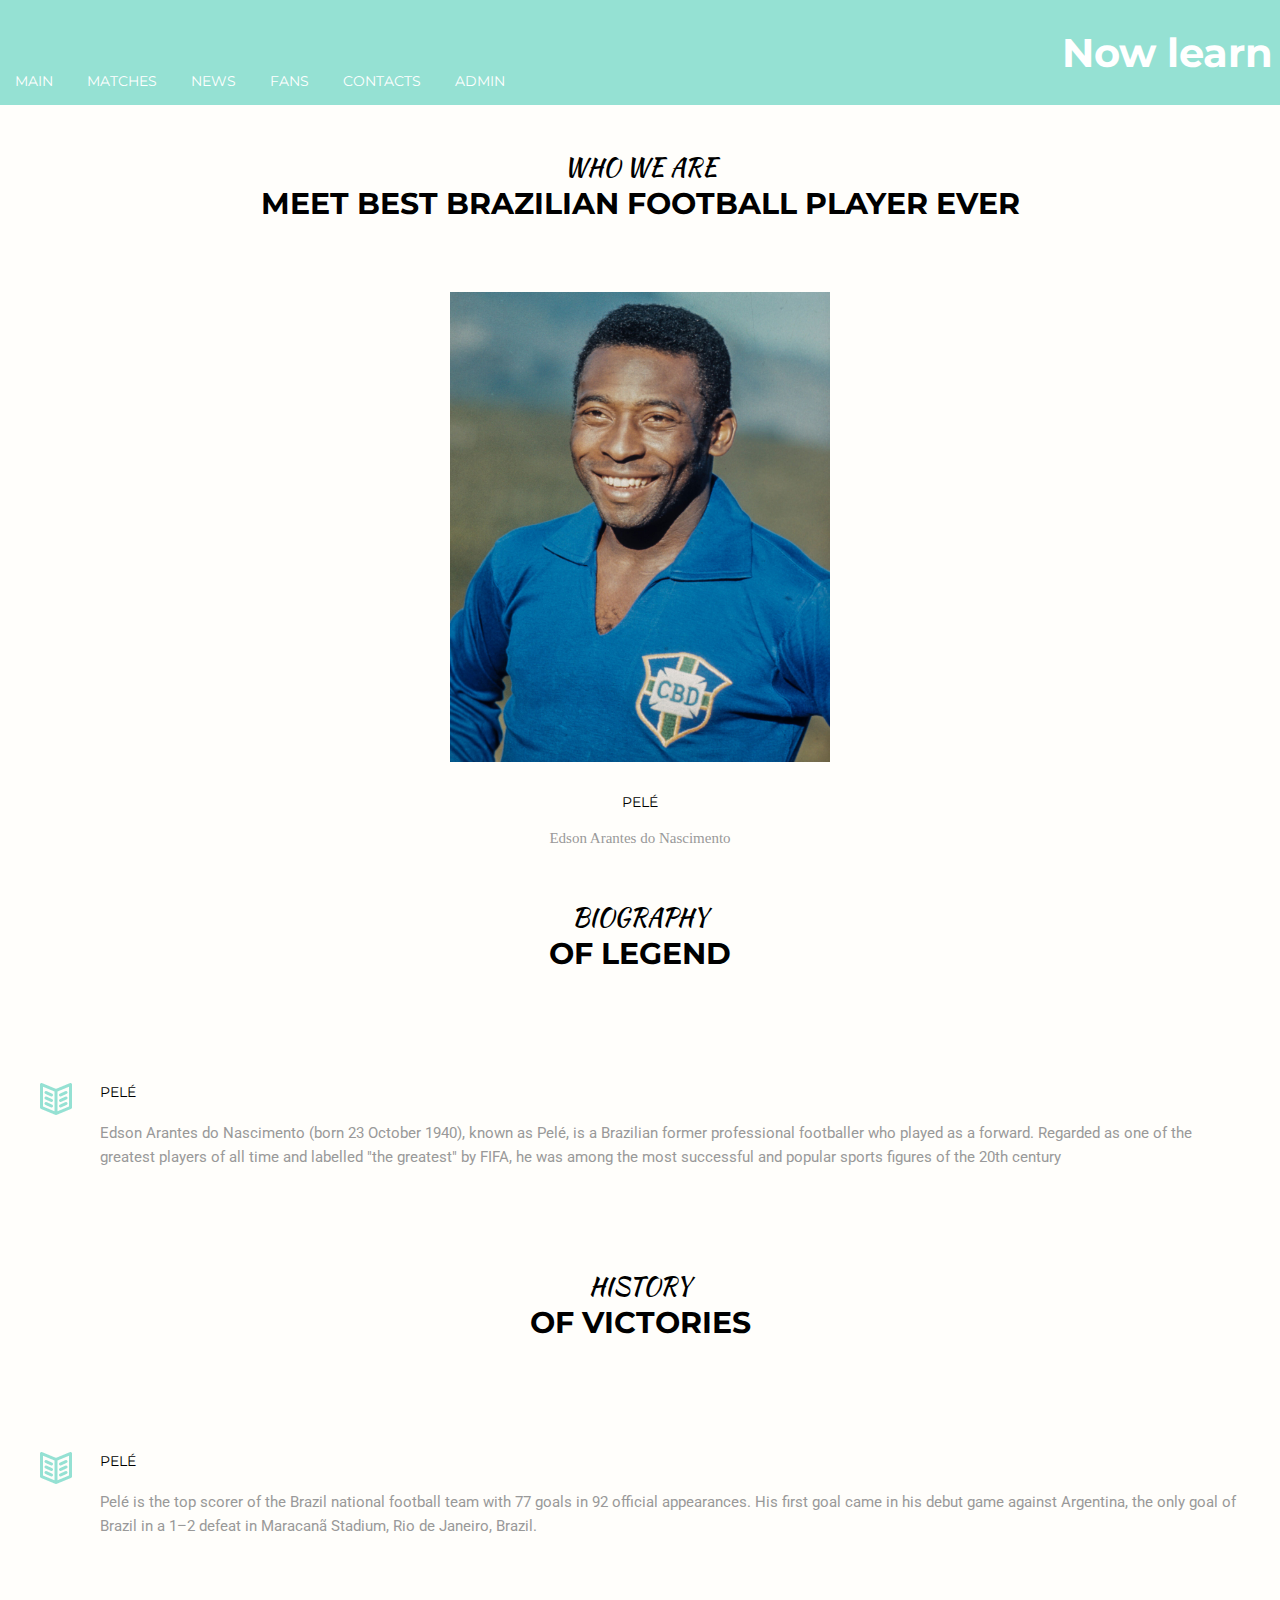
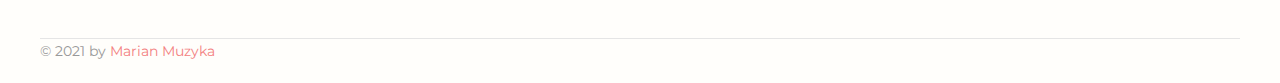
<file: index.html>
<!DOCTYPE html>
<html lang="en">

<head>
    <meta charset="UTF-8">
    <meta name="viewport" content="width=device-width, initial-scale=1.0">
    <title>Document</title>
    <link href="https://fonts.googleapis.com/css2?family=Montserrat:wght@400;700&display=swap" rel="stylesheet">
    <link href="https://fonts.googleapis.com/css2?family=Kaushan+Script&display=swap" rel="stylesheet">
    <link
        href="https://fonts.googleapis.com/css2?family=Kaushan+Script&family=Roboto:ital,wght@0,400;0,700;1,300&display=swap"
        rel="stylesheet">
    <link rel="stylesheet" href="./css/style.css">
</head>

<body>

    <header>

        <nav class="navigation">

            <div class="navigation-bar">

                <input id="menu__toggle" type="checkbox" />
                <label class="menu__btn" for="menu__toggle">
                    <span></span>
                </label>


                <ul class="navigation-list">
                    <li class="navigation-item">
                        <a href="#" class="navigation-link">main</a>
                    </li>
                    <!-- DROPDOWN -->
                    <li class="navigation-item">
                        <a href="#" class="navigation-link">matches</a>
                        <ul>
                            <li class="navigation-drop">
                                <a href="./next matches.html" class="navigation-link">calendar of matches</a>
                            </li>
                            <li class="navigation-drop">
                                <a href="#" class="navigation-link">next game</a>
                            </li>
                            <li class="navigation-drop">
                                <a href="#" class="navigation-link">raitings</a>
                            </li>
                        </ul>
                    </li>
                    <!-- END DROPDOWN -->
                    <li class="navigation-item">
                        <a href="./news.html" class="navigation-link">news</a>
                    </li>
                    <li class="navigation-item">
                        <a href="./contacts.html" class="navigation-link">fans</a>
                    </li>
                    <li class="navigation-item">
                        <a href="./contacts.html" class="navigation-link">contacts</a>
                    </li>
                    <li class="navigation-item">
                        <a href="#" class="navigation-link">admin</a>
                    </li>
                </ul>
            </div>
            <div class="main">
                <b>
                    <div class="logo">
                        Now learn<br />
                        The history<br />
                        of Legend
                    </div>
                </b>
            </div>
        </nav>
    </header>
    <div class="size-container">
        <section>
            <div class="container-all">
                <div class="title">
                    <h2>
                        <span class="title-1">who we are </span>
                        <span class="title-2">meet best brazilian football player ever</span>
                    </h2>
                </div>
                <div class="team-list">
                    <ul class="team-item">

                        <li class="team-list-item">
                            <div class="overlay">
                                <div class="img-overlay">
                                    <img src="./img/Pele.png" alt="photo" width="380" height="470">
                                    <div class="social-container">
                                        <button class="social-button"><a href="#"></a></button>
                                        <button class="social-button"><a href="#"></a></button>
                                        <button class="social-button"><a href="#"></a></button>
                                    </div>
                                </div>
                            </div>
                            <div>
                                <h2>Pelé</h2>
                                <p class="text-muted">Edson Arantes do Nascimento</p>
                            </div>
                        </li>

                </div>
                <div class="title-container">
                    <div class="title biography">
                        <h2>
                            <span class="title-1">biography</span>
                            <span class="title-2">of legend</span>
                        </h2>
                    </div>
                </div>

                <div class="services-container">
                    <div class="services-list biography-2">
                        <h3>PELÉ</h3>
                        <p>Edson Arantes do Nascimento (born 23 October 1940), known as Pelé, is a Brazilian former
                            professional footballer who played as a forward. Regarded as one of the greatest
                            players of all time and labelled "the greatest" by FIFA, he was among the most successful
                            and popular sports figures
                            of the 20th century</p>
                    </div>
                    <div class="title-container">
                        <div class="title history">
                            <h2>
                                <span class="title-1">history</span>
                                <span class="title-2">of victories</span>
                            </h2>
                        </div>
                    </div>

                    <div class="services-container">
                        <div class="services-list history-2">
                            <h3>PELÉ</h3>
                            <p>Pelé is the top scorer of the Brazil national football team with 77 goals in 92 official
                                appearances. His first goal
                                came in his debut game against Argentina, the only goal of Brazil in a 1–2 defeat in
                                Maracanã Stadium, Rio de Janeiro,
                                Brazil.</p>
                        </div>


                    </div>
                </div>
                <footer class="footer-container">
                    <div class="footer-sign">
                        <p class="sign">© 2021 by <a href="#" class="name-des">Marian Muzyka</a></p>
                    </div>
                </footer>
            </div>
        </section>
    </div>





</body>

</html>
</file>
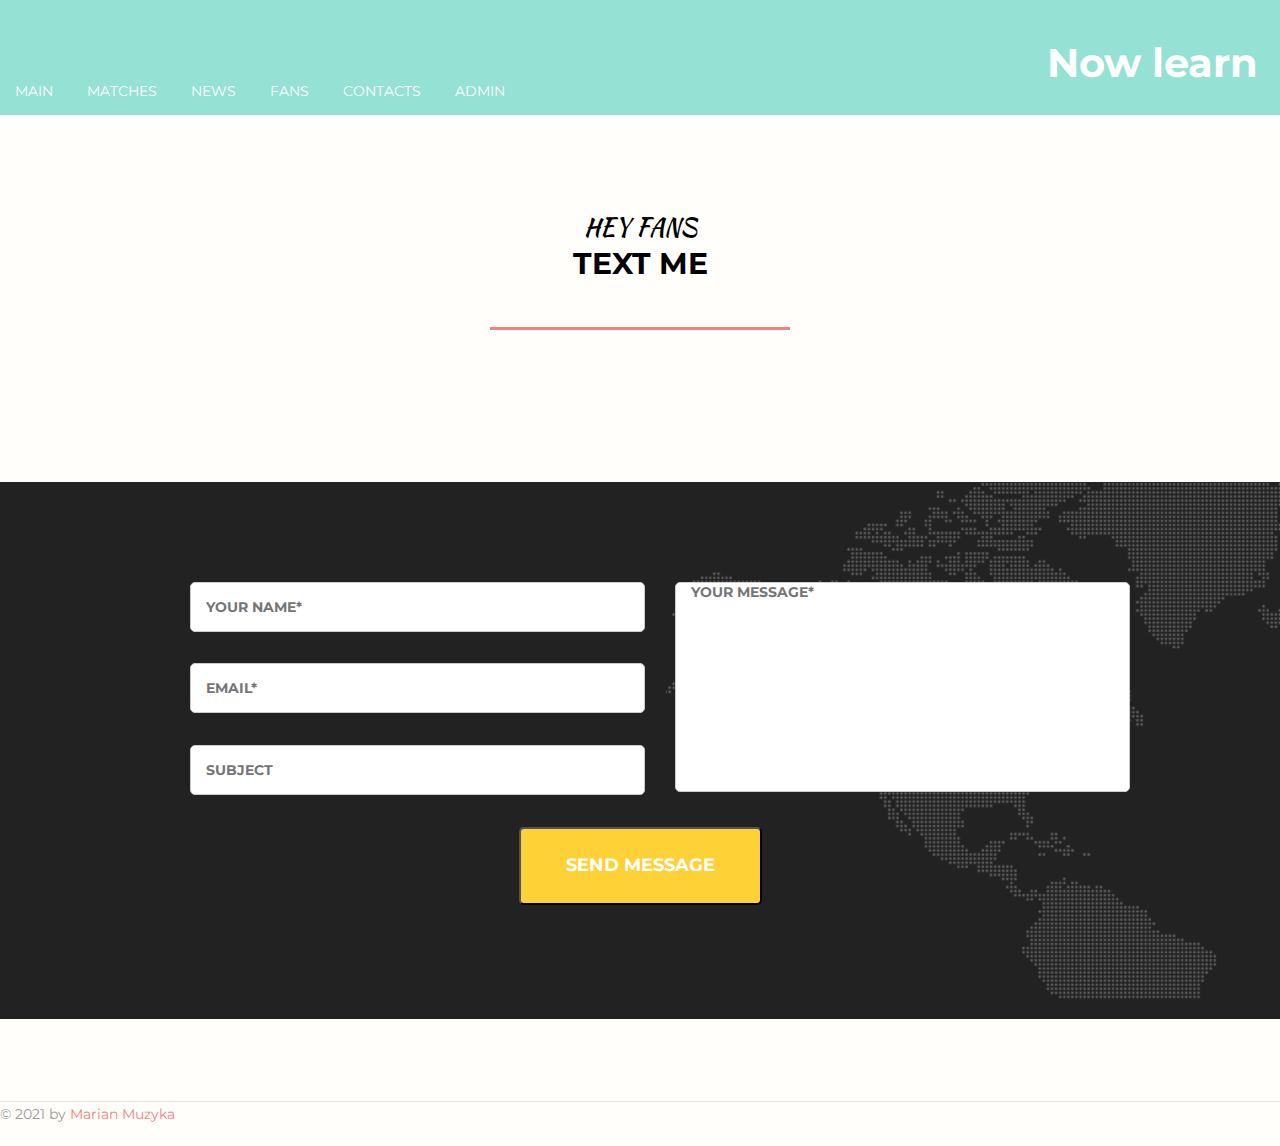
<file: contacts.html>
<!DOCTYPE html>
<html lang="en">

<head>
    <meta charset="UTF-8">
    <meta name="viewport" content="width=device-width, initial-scale=1.0">
    <title>Document</title>
    <link href="https://fonts.googleapis.com/css2?family=Montserrat:wght@400;700&display=swap" rel="stylesheet">
    <link href="https://fonts.googleapis.com/css2?family=Kaushan+Script&display=swap" rel="stylesheet">
    <link
        href="https://fonts.googleapis.com/css2?family=Kaushan+Script&family=Roboto:ital,wght@0,400;0,700;1,300&display=swap"
        rel="stylesheet">
    <link rel="stylesheet" href="./css/style.css">
    <link rel="stylesheet" href="./css/contact.css">
</head>

<body>

    <header>

        <nav class="navigation">

            <div class="navigation-bar">

                <input id="menu__toggle" type="checkbox" />
                <label class="menu__btn" for="menu__toggle">
                    <span></span>
                </label>


                <ul class="navigation-list">
                    <li class="navigation-item">
                        <a href="./index.html" class="navigation-link">main</a>
                    </li>
                    <!-- DROPDOWN -->
                    <li class="navigation-item">
                        <a href="#" class="navigation-link">matches</a>
                        <ul>
                            <li class="navigation-drop">
                                <a href="./next matches.html" class="navigation-link">calendar of matches</a>
                            </li>
                            <li class="navigation-drop">
                                <a href="#" class="navigation-link">next game</a>
                            </li>
                            <li class="navigation-drop">
                                <a href="#" class="navigation-link">raitings</a>
                            </li>
                        </ul>
                    </li>
                    <!-- END DROPDOWN -->
                    <li class="navigation-item">
                        <a href="./news.html" class="navigation-link">news</a>
                    </li>
                    <li class="navigation-item">
                        <a href="./contacts.html" class="navigation-link">fans</a>
                    </li>
                    <li class="navigation-item">
                        <a href="./contacts.html" class="navigation-link">contacts</a>
                    </li>
                    <li class="navigation-item">
                        <a href="#" class="navigation-link">admin</a>
                    </li>
                </ul>
            </div>
            <div class="main">
                <b>
                    <div class="logo">
                        Now learn<br />
                        The history<br />
                        of Legend
                    </div>
                </b>
            </div>
        </nav>
    </header>

    <section>
        <div class="title-hey">
        <h2>
            <span class="title-1">hey Fans</span>
            <span class="title-2">text me</span>
        </h2>
        </div>
        <div class="title">
          
            
            
        </div>
<div class="main-container background">
    <div class="div-section-2 size-section">

        
        <div class="size-section">
            <div class="sign-area">
                <form action="#">
                    <div class="reg-form">
                        <div class="sign-area-form">
                            <div class="input-div">
                                <input type="name" id="add-name" placeholder="your name*" autofocus, required >
                            </div>
                            <div class="input-div" >
                                <input type="email" id="add-email" placeholder="email*" required ></div>
                            <div class="input-div" >
                                <input type="subject" id="add-subject" placeholder="subject"></div>
                        </div>
                        <div class="reg-textarea">
                            <textarea  id="message-area" placeholder="your message*" required ></textarea>
                        </div>
                    </div>
                    <div class="btn">
                        <button id="add-message">send message</button>
                    </div>
                </form>
            </div>


        </div>
    </div>

</div>

        <footer class="footer-container">
            <div class="footer-sign">
                <p class="sign">© 2021 by <a href="#" class="name-des">Marian Muzyka</a></p>
            </div>

        </footer>

    </section>



<script src="./js/submit.js"></script>
</body>

</html>
</file>
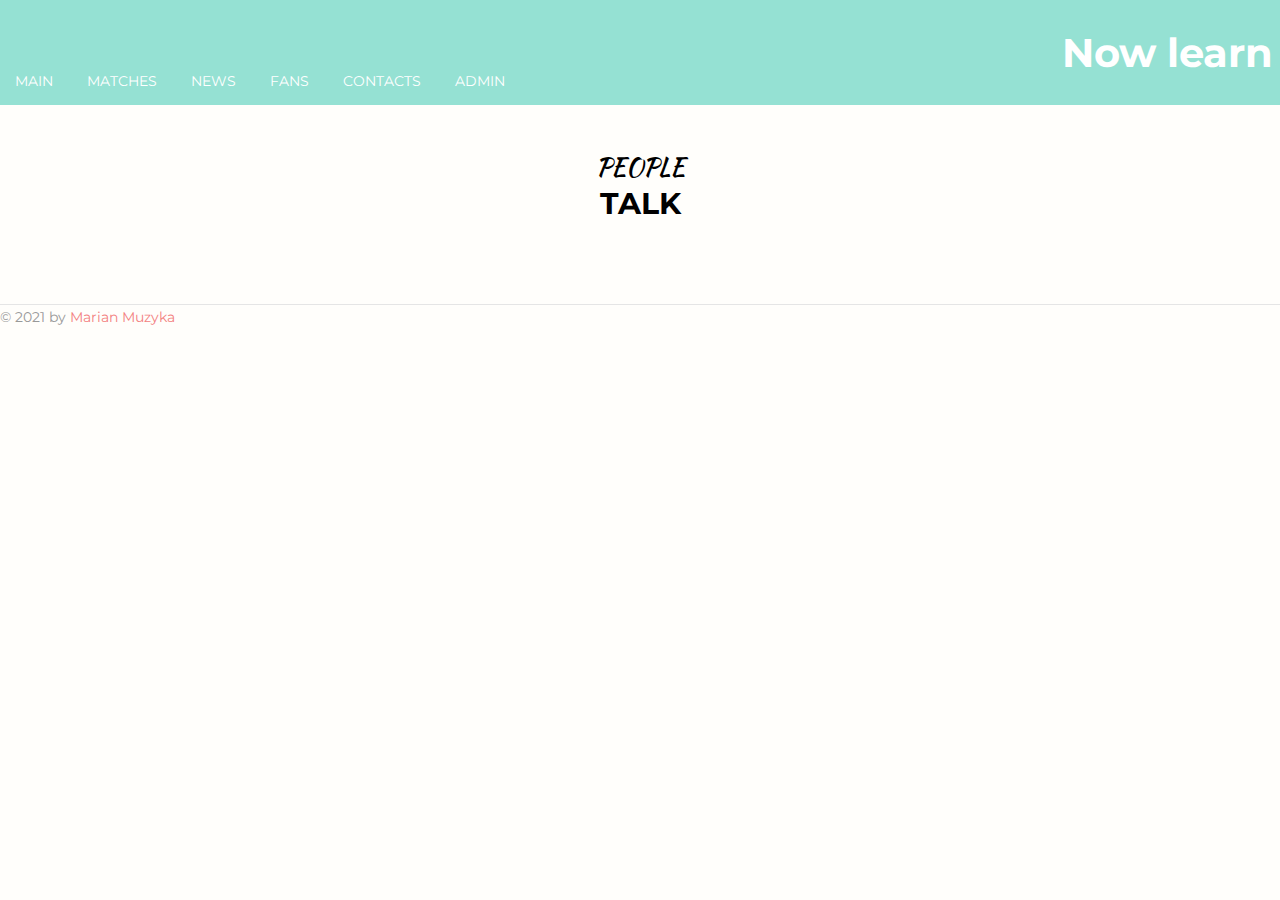
<file: news.html>
<!DOCTYPE html>
<html lang="en">

<head>
    <meta charset="UTF-8">
    <meta name="viewport" content="width=device-width, initial-scale=1.0">
    <title>Document</title>
    <link href="https://fonts.googleapis.com/css2?family=Montserrat:wght@400;700&display=swap" rel="stylesheet">
    <link href="https://fonts.googleapis.com/css2?family=Kaushan+Script&display=swap" rel="stylesheet">
    <link
        href="https://fonts.googleapis.com/css2?family=Kaushan+Script&family=Roboto:ital,wght@0,400;0,700;1,300&display=swap"
        rel="stylesheet">
    <link rel="stylesheet" href="./css/style.css">
</head>

<body>

    <header>

        <nav class="navigation">

            <div class="navigation-bar">

                <input id="menu__toggle" type="checkbox" />
                <label class="menu__btn" for="menu__toggle">
                    <span></span>
                </label>


                <ul class="navigation-list">
                    <li class="navigation-item">
                        <a href="./index.html" class="navigation-link">main</a>
                    </li>
                    <!-- DROPDOWN -->
                    <li class="navigation-item">
                        <a href="#" class="navigation-link">matches</a>
                        <ul>
                            <li class="navigation-drop">
                                <a href="./next matches.html" class="navigation-link">calendar of matches</a>
                            </li>
                            <li class="navigation-drop">
                                <a href="#" class="navigation-link">next game</a>
                            </li>
                            <li class="navigation-drop">
                                <a href="#" class="navigation-link">raitings</a>
                            </li>
                        </ul>
                    </li>
                    <!-- END DROPDOWN -->
                    <li class="navigation-item">
                        <a href="./news.html" class="navigation-link">news</a>
                    </li>
                    <li class="navigation-item">
                        <a href="#" class="navigation-link">fans</a>
                    </li>
                    <li class="navigation-item">
                        <a href="./contacts.html" class="navigation-link">contacts</a>
                    </li>
                    <li class="navigation-item">
                        <a href="#" class="navigation-link">admin</a>
                    </li>
                </ul>
            </div>
            <div class="main">
                <b>
                    <div class="logo">
                        Now learn<br />
                        The history<br />
                        of Legend
                    </div>
                </b>
            </div>
        </nav>
    </header>

    <section>
        <div class="title">
            <h2>
                <span class="title-1">people </span>
                <span class="title-2">talk</span>
            </h2>
        </div>

    
        <footer class="footer-container">
            <div class="footer-sign">
                <p class="sign">© 2021 by <a href="#" class="name-des">Marian Muzyka</a></p>
            </div>

        </footer>

    </section>




</body>

</html>
</file>
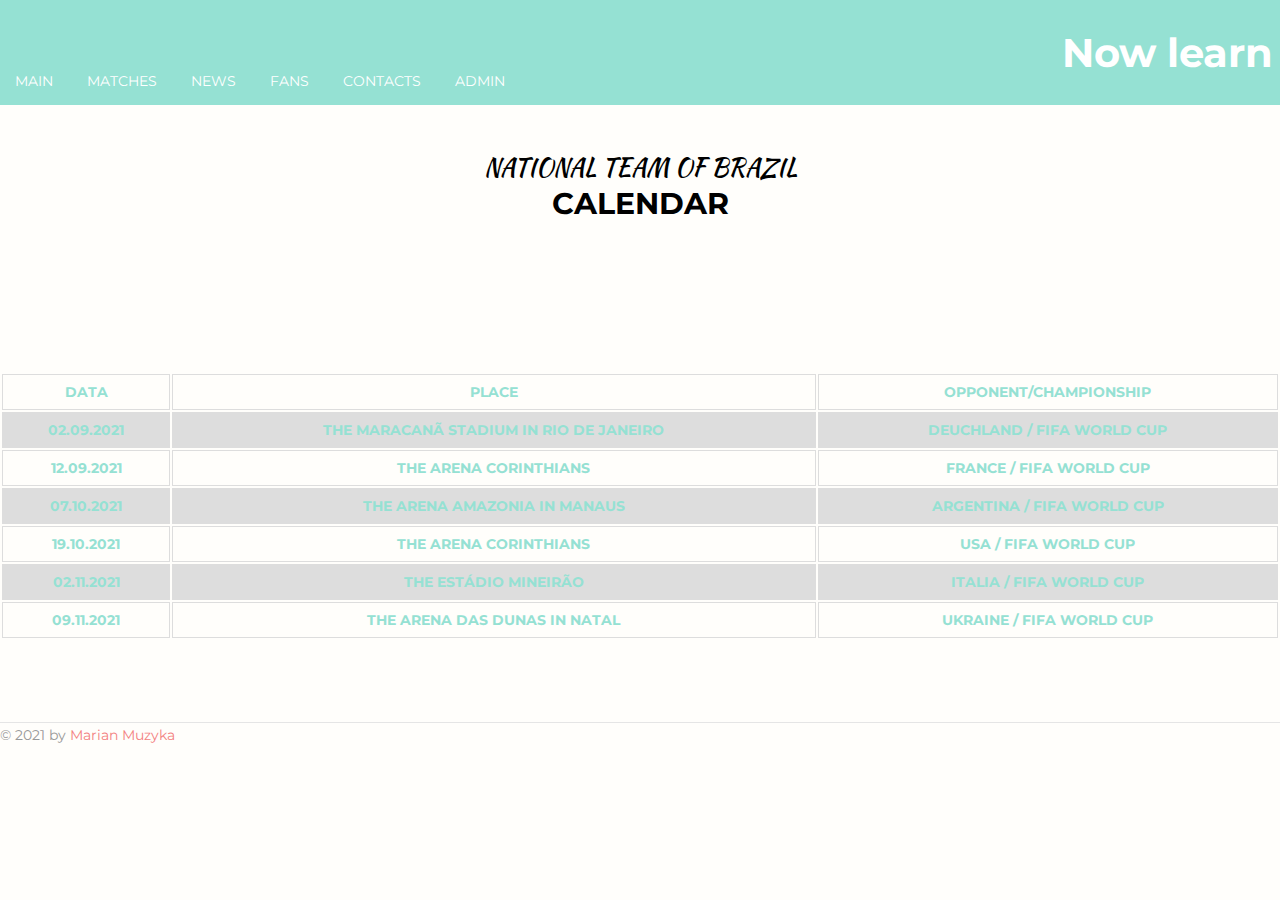
<file: next matches.html>
<!DOCTYPE html>
<html lang="en">

<head>
    <meta charset="UTF-8">
    <meta name="viewport" content="width=device-width, initial-scale=1.0">
    <title>Document</title>
    <link href="https://fonts.googleapis.com/css2?family=Montserrat:wght@400;700&display=swap" rel="stylesheet">
    <link href="https://fonts.googleapis.com/css2?family=Kaushan+Script&display=swap" rel="stylesheet">
    <link
        href="https://fonts.googleapis.com/css2?family=Kaushan+Script&family=Roboto:ital,wght@0,400;0,700;1,300&display=swap"
        rel="stylesheet">
    <link rel="stylesheet" href="./css/style.css">
</head>

<body>

        <header>
        
            <nav class="navigation">
        
                <div class="navigation-bar">
        
                    <input id="menu__toggle" type="checkbox" />
                    <label class="menu__btn" for="menu__toggle">
                        <span></span>
                    </label>
        
        
                    <ul class="navigation-list">
                        <li class="navigation-item">
                            <a href="./index.html" class="navigation-link">main</a>
                        </li>
                        <!-- DROPDOWN -->
                        <li class="navigation-item">
                            <a href="#" class="navigation-link">matches</a>
                            <ul>
                                <li class="navigation-drop">
                                    <a href="./next matches.html" class="navigation-link">calendar of matches</a>
                                </li>
                                <li class="navigation-drop">
                                    <a href="#" class="navigation-link">next game</a>
                                </li>
                                <li class="navigation-drop">
                                    <a href="#" class="navigation-link">raitings</a>
                                </li>
                            </ul>
                        </li>
                        <!-- END DROPDOWN -->
                        <li class="navigation-item">
                            <a href="#" class="navigation-link">news</a>
                        </li>
                        <li class="navigation-item">
                            <a href="#" class="navigation-link">fans</a>
                        </li>
                        <li class="navigation-item">
                            <a href="#" class="navigation-link">contacts</a>
                        </li>
                        <li class="navigation-item">
                            <a href="#" class="navigation-link">admin</a>
                        </li>
                    </ul>
                </div>
                <div class="main">
                    <b>
                        <div class="logo">
                            Now learn<br />
                            The history<br />
                            of Legend
                        </div>
                    </b>
                </div>
            </nav>
        </header>

        <section>
            <div class="title">
                <h2>
                    <span class="title-1">national team of brazil </span>
                    <span class="title-2">calendar</span>
                </h2>
            </div>
        
            <table class="table">
                <tr class="table-inner">
                    <td>data</td>
                    <td>place</td>
                    <td>opponent/championship</td>
                </tr>
                <tr class="table-inner">
                    <td>02.09.2021</td>
                    <td>The Maracanã Stadium in Rio de Janeiro</td>
                    <td>Deuchland / fifa world cup</td>
                </tr>
                <tr class="table-inner">
                    <td>12.09.2021</td>
                    <td>The Arena Corinthians</td>
                    <td>France / fifa world cup</td>
                </tr>
                <tr class="table-inner">
                    <td>07.10.2021</td>
                    <td>The Arena Amazonia in Manaus</td>
                    <td>Argentina / fifa world cup</td>
                </tr>
                <tr class="table-inner">
                    <td>19.10.2021</td>
                    <td>The Arena Corinthians</td>
                    <td>USA / fifa world cup</td>
                </tr>
                <tr class="table-inner">
                    <td>02.11.2021</td>
                    <td>The Estádio Mineirão</td>
                    <td>Italia / fifa world cup</td>
                </tr>
                <tr class="table-inner">
                    <td>09.11.2021</td>
                    <td>The Arena das Dunas in Natal</td>
                    <td>Ukraine / fifa world cup</td>
                </tr>
            </table>
            <footer class="footer-container">
                <div class="footer-sign">
                    <p class="sign">© 2021 by <a href="#" class="name-des">Marian Muzyka</a></p>
                </div>
            
            </footer>
        
        </section>



    
</body>

</html>
</file>
<file: css/style.css>
* {
  margin: 0px;
  padding: 0px;
}

html {
  box-sizing: border-box;
}

ul {
  list-style: none;
}

a {
  text-decoration: none;
}

body {
  background-color: #fffefb;
  height: 100%;
}

header {
  margin: 0 auto;
}

.size-container {
  width: 1200px;
  margin: 0 auto;
}

/*NAVIGATION*/
#menu__toggle {
  opacity: 0;
}

.menu__btn {
  display: flex;
  align-items: center;
  position: fixed;
  top: 20px;
  left: 20px;
  width: 26px;
  height: 26px;
  cursor: pointer;
  z-index: 1;
  visibility: hidden;
}

.menu__btn > span,
.menu__btn > span::before,
.menu__btn > span::after {
  display: block;
  position: absolute;
  width: 100%;
  height: 2px;
  background-color: #616161;
}
.menu__btn > span::before {
  content: "";
  top: -8px;
}
.menu__btn > span::after {
  content: "";
  top: 8px;
}

/*  */
#menu__toggle:checked ~ .menu__btn > span {
  transform: rotate(45deg);
}
#menu__toggle:checked ~ .menu__btn > span::before {
  top: 0;
  transform: rotate(90deg);
}
#menu__toggle:checked ~ .menu__btn > span::after {
  top: 0;
  transform: rotate(90deg);
}
#menu__toggle:checked ~ .navigation-list {
  visibility: visible;
  left: 0;
}

.main b {
  float: right;
  overflow: hidden;
  position: relative;
  height: 40px;
}

.main .logo {
  font-family: Montserrat;
  font-size: 40px;
  font-weight: 700;
  color: #fff;
  position: relative;
  display: inline-block;
  white-space: nowrap;
  top: 0;
  left: 0;

  animation: move 5s;
  animation-iteration-count: infinite;
  animation-delay: 1s;
}

@keyframes move {
  0% {
    top: 0px;
  }
  20% {
    top: -50px;
  }
  40% {
    top: -100px;
  }
  60% {
    top: -150px;
  }
  80% {
    top: -200px;
  }
}

nav div ul ul {
  display: none;
  position: absolute;
  top: 100%;
}

nav div ul li:hover > ul {
  display: inherit;
}

nav div ul ul li {
  float: none;
  display: list-item;
  position: relative;
  margin-bottom: 15px;
  margin-top: 15px;
}

.navigation {
  position: fixed;
  top: 0;
  padding-bottom: 15px;
  padding-left: 15px;
  display: flex;
  justify-content: space-between;
  align-items: baseline;
}

nav {
  background-color: #95e1d3;
  z-index: 50;
}

section {
  margin-top: 150px;
}

footer {
  position: inherit;
}

.navigation-item a {
  font-family: Montserrat;
  font-size: 14px;
  font-weight: 400;
  color: #ffffff;
  text-transform: uppercase;
  transition: linear 200ms;
}

.navigation-drop a {
  color: #95e1d3;
}

.navigation-link::after {
  content: "";
  width: 0px;
  height: 3px;
  background-color: #f38181;
  position: absolute;
  bottom: -12px;
  left: 0;
  transition: linear 200ms;
}

.navigation-link:hover {
  color: #f38181;
  transition: linear 200ms;
}

.navigation-link:hover::after {
  width: 100%;
}

.navigation-link {
  position: relative;
}

.navigation-bar {
  width: 490px;
  /* margin-right: 445px; */
}

.navigation {
  display: flex;
  justify-content: space-between;
  align-items: baseline;
  padding-top: 28px;
  width: 100%;
}

.navigation-list {
  display: flex;
  justify-content: space-between;
  position: relative;
}

/*TITLE CONTAINER*/
.title {
  text-align: center;
  margin-top: 50px;
}

.title-1 {
  font-family: "Kaushan Script", cursive;
  text-align: center;
  font-size: 24px;
  font-weight: 400;
  display: block;
}

.title-1:first-letter {
  text-transform: uppercase;
}

.title-2 {
  font-family: Montserrat;
  font-size: 30px;
  font-weight: 700;
  text-transform: uppercase;
  position: relative;
  text-align: center;
  display: block;
}

.title-hey::after {
  content: "";
  width: 300px;
  height: 3px;
  background-color: #f38181;
  position: absolute;
  left: 50%;
  transform: translateX(-50%);
  margin-top: 30px;
}

.services-container {
  margin-top: 111px;
}

.services-list {
  width: 100%;
}

h3 {
  font-family: Montserrat;
  font-size: 14px;
  font-weight: 400;
  text-transform: uppercase;
  padding-left: 60px;
  margin-bottom: 20px;
}

p {
  font-family: Roboto;
  font-size: 15px;
  font-weight: 400;
  line-height: 24px;
  color: #999999;
  padding-left: 60px;
}

.services-list {
  margin-bottom: 100px;
  background-image: url(../img/icon/BOOK.png);
  background-repeat: no-repeat;
}

.team-item {
  margin-top: 70px;
  display: flex;
  justify-content: center;
}

h2 {
  font-family: Montserrat;
  font-size: 14px;
  font-weight: 400;
  text-transform: uppercase;
  text-align: center;
  margin-bottom: 15px;
}

.paragraph {
  text-align: center;
  color: #999999;
  font-family: Roboto;
  font-size: 15px;
  margin-top: 91px;
}

.text-muted {
  color: #999999;
  font-family: "Roboto - Light Italic";
  font-size: 15px;
  font-weight: 400;
  line-height: 24px;
  text-align: center;
  padding: 0;
}

.social-button {
  width: 56px;
  height: 56px;
  background-color: #fce38a;
  background-repeat: no-repeat;
  background-position: center;
  border: none;
  transition: linear 400ms;
}

.social-button:nth-child(1) {
  background-image: url(../img/social/facebook.png);
  width: 56px;
  height: 56px;
}

.social-button:nth-child(2) {
  background-image: url(../img/social/twitter.png);
}

.social-button:nth-child(3) {
  background-image: url(../img/social/instagram.png);
}

.social-button:hover {
  background-color: #95e1d3;
  transition: linear 400ms;
}

.overlay {
  position: relative;
  margin-bottom: 31px;
}

.social-container {
  background-image: linear-gradient(
    to top,
    rgba(252, 227, 138, 0.5),
    rgba(243, 129, 129, 0.5)
  );
  width: 100%;
  height: 100%;
  opacity: 0;
  visibility: hidden;
  transition: linear 400ms;
  display: block;
}

.img-overlay {
  font-size: 0px;
}

.social-container {
  position: absolute;
  display: flex;
  justify-content: center;
  align-items: center;
  top: 0;
  left: 0;
}

.social-button:not(last-child) {
  margin-right: 2px;
}

.team-list-item:hover .social-container {
  visibility: visible;
  opacity: 1;
  transition: linear 400ms;
}

.team-list-item:hover .img-overlay {
  transform: translate(-10px, -10px);
  box-shadow: 10px 10px 0 0 #95e1d3;
  transition: linear 400ms;
}

/* footer */

.sign {
  font-family: Montserrat;
  font-size: 14px;
  font-weight: 400;
  padding: 0;
}

.name-des {
  color: #f38181;
}

.footer-container {
  border-top: 1px solid #e5e5e5;
  margin-top: 82px;
  margin-bottom: 20px;
}

/* TABLE */

table {
  font-family: Montserrat;
  /* border-collapse: collapse; */
  font-size: 14px;
  font-weight: 700;
  color: #95e1d3;
  text-transform: uppercase;
  width: 100%;
  margin-top: 150px;
}

td {
  border: 1px solid #dddddd;
  text-align: center;
  padding: 8px;
}

tr:nth-child(even) {
  background-color: #dddddd;
}

@media screen and (max-width: 900px) {
  header {
    display: flex;
    justify-content: center;
  }

  .navigation {
    display: flex;
    flex-direction: column-reverse;
    align-items: center;
    justify-content: center;
    padding-right: 15px;
  }

  .navigation-bar {
    margin-left: auto;
    margin-right: auto;
  }
  .main {
    margin-bottom: 20px;
  }

  .container-all {
    position: absolute;
  }
}

@media (max-width: 480px) {
  .navigation {
    background-color: #fff;
  }
  .main {
    display: none;
  }

  .menu__btn {
    visibility: visible;
    top: 15px;
  }

  .navigation-list {
    visibility: hidden;
    flex-direction: column;
    background-color: #95e1d3;
    /* margin-top: 80px; */
    margin-left: 15px;
    width: 100px;
    padding-bottom: 15px;
  }

  .navigation-item {
    margin-top: 15px;
    padding-left: 5px;
  }

  nav div ul ul {
    display: none;
    position: relative;
  }

  .navigation-bar {
    height: 50px;
  }
  .title {
    margin: 0;
  }

  section {
    margin-top: 88px;
  }

  .navigation-drop a {
    color: #fff;
  }
}
</file>
<file: css/contact.css>
* {
  box-sizing: border-box;
  margin: 0;
  padding: 0;
}

section {
  margin-top: 210px;
}

.size-section {
  margin: 0 auto;
  width: 900px;
  padding-top: 50px;
}

.main-container {
  margin-top: 200px;
}

.section-services {
  margin-bottom: 120px;
}

.background {
  background-color: #222222;
  background-image: url("../img/Map_Image.png");
  background-repeat: no-repeat;
  background-position: right 0 bottom 20px;
}

.contact {
  text-align: center;
  color: #ffffff;
  font-size: 40px;
  text-transform: uppercase;
  font-family: Montserrat;
  font-size: 40px;
  font-weight: 700;
}

.section-text-2 {
  text-align: center;
  color: #777777;
  font-family: "Montserrat";
  font-size: 16px;
}

.div-contact {
  margin-bottom: 76px;
  padding-top: 110px;
}

.reg-form {
  display: flex;
}

.sign-area-form {
  display: flex;
  flex-wrap: wrap;
  width: 455px;
  margin-right: 30px;
}

input {
  width: 455px;
  height: 50px;
  border-radius: 5px;
  background-color: #ffffff;
  border: 1px solid #cccccc;
}

.input-div:not(:last-child) {
  margin-bottom: 30px;
}

input,
textarea {
  color: #777777;
  font-family: Montserrat;
  font-size: 14px;
  font-weight: 700;
  text-transform: uppercase;
  padding-left: 15px;
}

textarea {
  width: 455px;
  height: 210px;
  border-radius: 5px;
  background-color: #ffffff;
  border: 1px solid #cccccc;
  resize: none;
}

.btn {
  text-align: center;
  margin-top: 31px;
  padding-bottom: 114px;
}

button {
  background-color: #fed136;
  color: #ffffff;
  padding: 25px 45px 27px;
  font-family: Montserrat;
  font-size: 18px;
  font-weight: 700;
  text-transform: uppercase;
  border-radius: 5px;
}

.size {
  margin: 0 auto;
  width: 800px;
  margin-top: 20px;
  margin-bottom: 20px;
}

.sign-form {
  width: 300px;
}

.reg-form-2 {
  margin-top: 76px;
}

.text-position {
  display: flex;
  flex-direction: column;
  align-items: flex-start;
  text-align: justify;
}

/* @media screen and (max-width: 900px) {
  .reg-form {
    flex-direction: column;
  
    
    justify-content: center;
  }

  .sign-area-form {
    
    margin-bottom: 20px;
  }

  .btn {
    margin: 0 auto;
  }

  .sign-area {
    margin: 0 auto;
  }
} */
</file>
